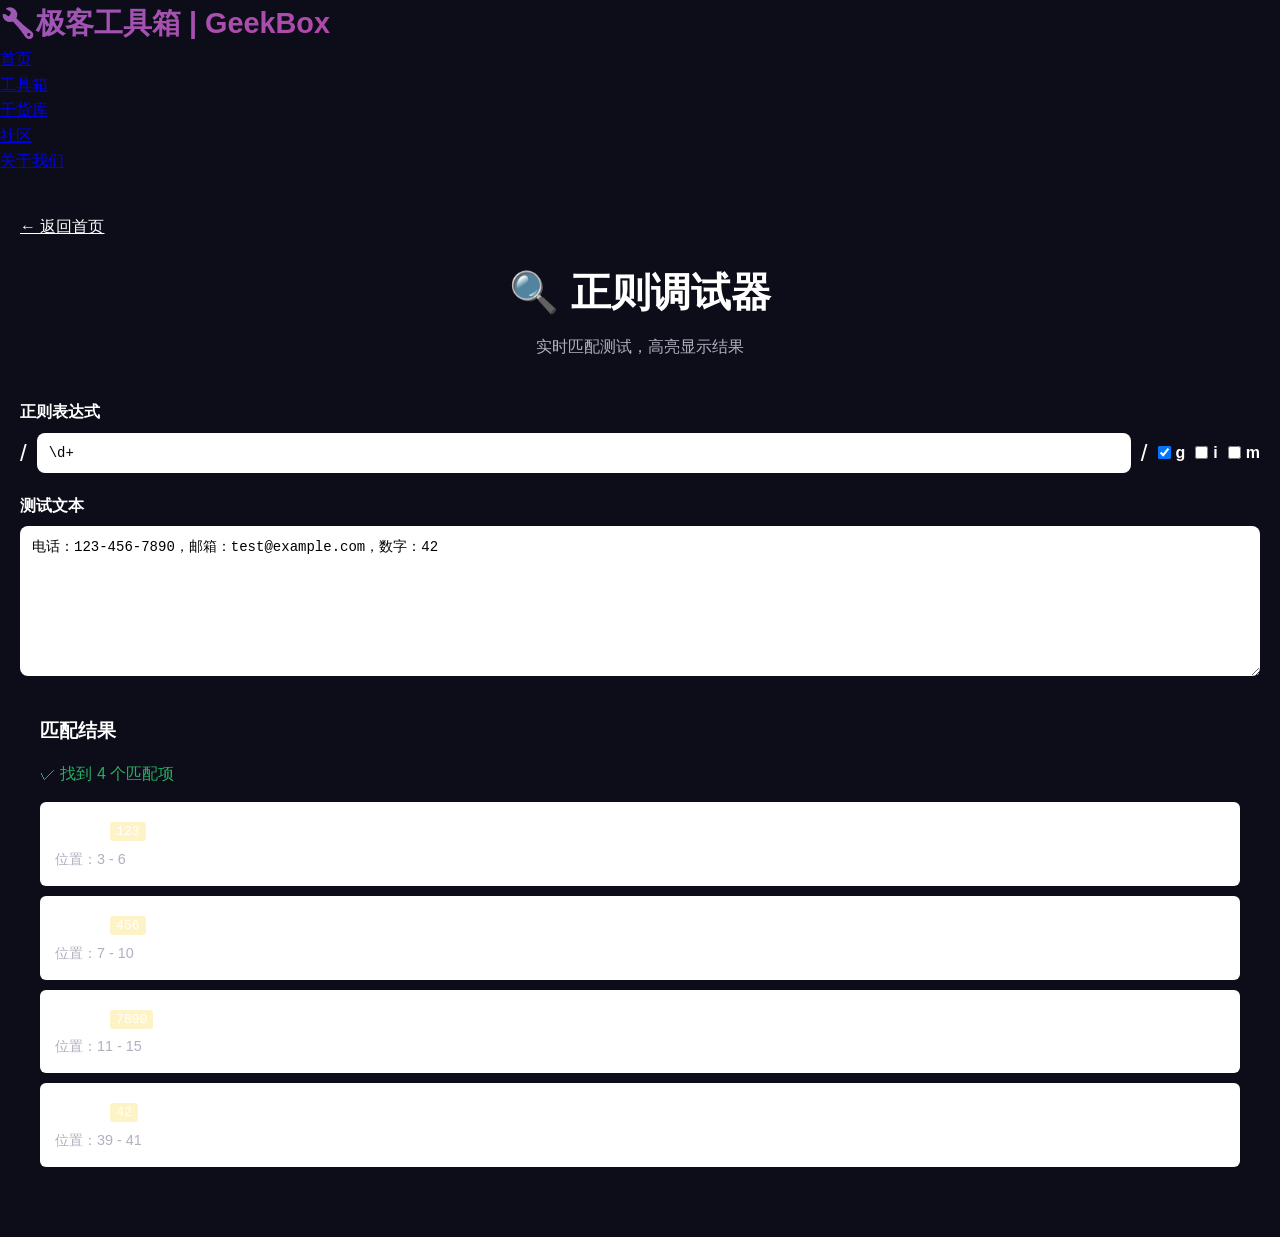
<file: tools/regex.html>
<!DOCTYPE html>
<html lang="zh-CN">
<head>
    <meta charset="UTF-8">
    <meta name="viewport" content="width=device-width, initial-scale=1.0">
    <title>正则调试器 - 极客工具箱</title>
    <link rel="stylesheet" href="../css/style.css">
    <style>
        .tool-container { max-width: 1400px; margin: 0 auto; padding: 40px 20px; }
        .tool-header { text-align: center; margin-bottom: 40px; }
        .tool-header h1 { font-size: 2.5em; margin-bottom: 10px; }
        .tool-header p { color: var(--text-secondary); }
        .tool-content { display: grid; gap: 20px; }
        .input-group { display: flex; flex-direction: column; gap: 8px; }
        .input-group label { font-weight: 600; }
        textarea, input[type="text"] {
            padding: 12px; border: 1px solid var(--border-color); border-radius: 8px;
            font-family: 'SF Mono', 'Monaco', monospace; font-size: 14px; outline: none;
        }
        textarea:focus, input:focus { border-color: var(--primary-color); }
        textarea { min-height: 150px; resize: vertical; }
        .regex-input { display: flex; gap: 10px; align-items: center; }
        .regex-input input { flex: 1; }
        .flags { display: flex; gap: 10px; }
        .flag-checkbox { display: flex; align-items: center; gap: 5px; cursor: pointer; }
        .result-area { background: var(--bg-secondary); padding: 20px; border-radius: 8px; min-height: 200px; }
        .match-item { background: white; padding: 15px; margin-bottom: 10px; border-radius: 6px; border-left: 3px solid var(--primary-color); }
        .match-text { font-family: monospace; background: #fef3c7; padding: 2px 6px; border-radius: 3px; }
        .back-link { display: inline-block; margin-bottom: 20px; color: var(--primary-color); }
        .back-link:hover { text-decoration: underline; }
        .btn { padding: 10px 20px; border-radius: 6px; border: none; cursor: pointer; font-weight: 600; }
        .btn-primary { background: var(--primary-color); color: white; }
        .btn-secondary { background: var(--bg-secondary); border: 1px solid var(--border-color); }
    </style>
</head>
<body>
    <nav class="navbar">
        <div class="container">
            <div class="logo"><span class="logo-icon">🔧</span><span class="logo-text">极客工具箱 | GeekBox</span></div>
            <ul class="nav-links">
                <li><a href="../index.html">首页</a></li>
                <li><a href="../index.html#tools">工具箱</a></li>
                <li><a href="../index.html#docs">干货库</a></li>
                <li><a href="../index.html#community">社区</a></li>
                <li><a href="../index.html#about">关于我们</a></li>
            </ul>
        </div>
    </nav>

    <div class="tool-container">
        <a href="../index.html" class="back-link">← 返回首页</a>
        <div class="tool-header">
            <h1>🔍 正则调试器</h1>
            <p>实时匹配测试，高亮显示结果</p>
        </div>

        <div class="tool-content">
            <div class="input-group">
                <label>正则表达式</label>
                <div class="regex-input">
                    <span style="font-size: 1.5em;">/</span>
                    <input type="text" id="pattern" placeholder="输入正则表达式，如：\d+" value="\d+">
                    <span style="font-size: 1.5em;">/</span>
                    <div class="flags">
                        <label class="flag-checkbox"><input type="checkbox" id="flag-g" checked> g</label>
                        <label class="flag-checkbox"><input type="checkbox" id="flag-i"> i</label>
                        <label class="flag-checkbox"><input type="checkbox" id="flag-m"> m</label>
                    </div>
                </div>
            </div>

            <div class="input-group">
                <label>测试文本</label>
                <textarea id="text" placeholder="输入要匹配的文本...">电话：123-456-7890，邮箱：test@example.com，数字：42</textarea>
            </div>

            <div class="result-area">
                <h3 style="margin-bottom: 15px;">匹配结果</h3>
                <div id="results"></div>
            </div>
        </div>
    </div>

    <script>
        const patternInput = document.getElementById('pattern');
        const textInput = document.getElementById('text');
        const flagG = document.getElementById('flag-g');
        const flagI = document.getElementById('flag-i');
        const flagM = document.getElementById('flag-m');
        const resultsDiv = document.getElementById('results');

        patternInput.addEventListener('input', testRegex);
        textInput.addEventListener('input', testRegex);
        flagG.addEventListener('change', testRegex);
        flagI.addEventListener('change', testRegex);
        flagM.addEventListener('change', testRegex);

        function testRegex() {
            const pattern = patternInput.value;
            const text = textInput.value;
            
            if (!pattern || !text) {
                resultsDiv.innerHTML = '<p style="color: var(--text-light);">请输入正则表达式和测试文本</p>';
                return;
            }

            try {
                let flags = '';
                if (flagG.checked) flags += 'g';
                if (flagI.checked) flags += 'i';
                if (flagM.checked) flags += 'm';

                const regex = new RegExp(pattern, flags);
                const matches = [...text.matchAll(regex)];

                if (matches.length === 0) {
                    resultsDiv.innerHTML = '<p style="color: var(--error);">✗ 未找到匹配项</p>';
                    return;
                }

                let html = `<p style="margin-bottom: 15px; color: var(--success);">✓ 找到 ${matches.length} 个匹配项</p>`;
                matches.forEach((match, i) => {
                    html += `
                        <div class="match-item">
                            <div><strong>匹配 ${i + 1}:</strong> <span class="match-text">${escapeHtml(match[0])}</span></div>
                            <div style="margin-top: 5px; font-size: 0.9em; color: var(--text-secondary);">
                                位置：${match.index} - ${match.index + match[0].length}
                            </div>
                            ${match.groups ? `<div style="margin-top: 5px;">分组：${JSON.stringify(match.groups)}</div>` : ''}
                        </div>
                    `;
                });
                resultsDiv.innerHTML = html;
            } catch (e) {
                resultsDiv.innerHTML = `<p style="color: var(--error);">✗ 正则表达式错误：${e.message}</p>`;
            }
        }

        function escapeHtml(text) {
            const div = document.createElement('div');
            div.textContent = text;
            return div.innerHTML;
        }

        testRegex();
    </script>
</body>
</html>
</file>
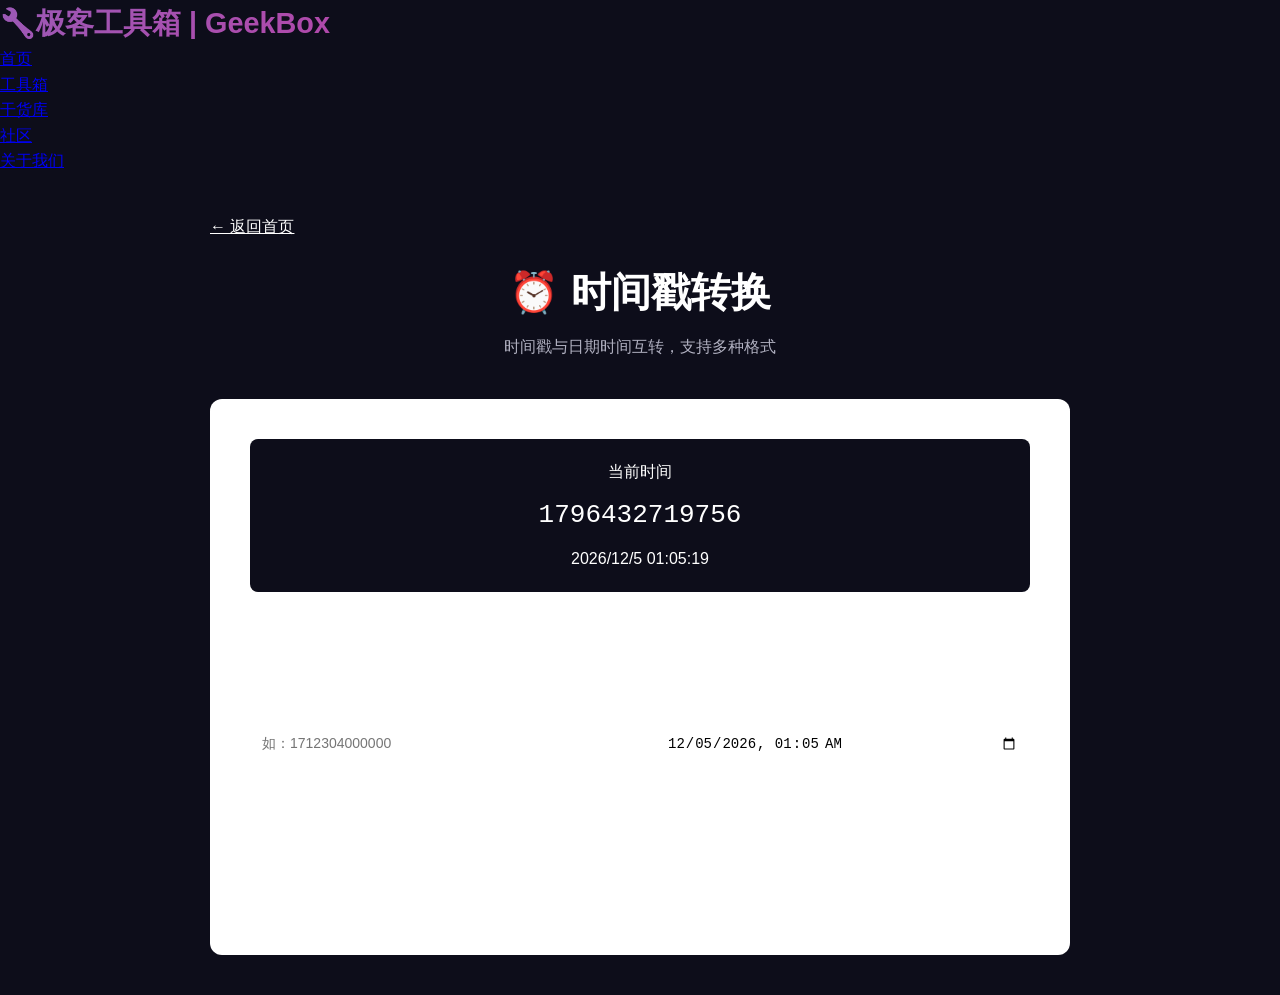
<file: tools/timestamp.html>
<!DOCTYPE html>
<html lang="zh-CN">
<head>
    <meta charset="UTF-8">
    <meta name="viewport" content="width=device-width, initial-scale=1.0">
    <title>时间戳转换 - 极客工具箱</title>
    <link rel="stylesheet" href="../css/style.css">
    <style>
        .tool-container { max-width: 900px; margin: 0 auto; padding: 40px 20px; }
        .tool-header { text-align: center; margin-bottom: 40px; }
        .tool-header h1 { font-size: 2.5em; margin-bottom: 10px; }
        .tool-header p { color: var(--text-secondary); }
        .tool-content { background: white; padding: 40px; border-radius: 12px; border: 1px solid var(--border-color); }
        .converter-grid { display: grid; grid-template-columns: 1fr 1fr; gap: 30px; }
        .converter-section { display: flex; flex-direction: column; gap: 15px; }
        .converter-section h3 { margin-bottom: 10px; }
        label { font-weight: 600; display: block; margin-bottom: 5px; }
        input, select { width: 100%; padding: 12px; border: 1px solid var(--border-color); border-radius: 8px; font-size: 14px; outline: none; }
        input:focus, select:focus { border-color: var(--primary-color); }
        .btn { padding: 12px 20px; border-radius: 8px; border: none; cursor: pointer; font-weight: 600; width: 100%; }
        .btn-primary { background: var(--primary-color); color: white; }
        .btn-secondary { background: var(--bg-secondary); border: 1px solid var(--border-color); }
        .current-time { background: var(--bg-dark); color: white; padding: 20px; border-radius: 8px; text-align: center; margin-bottom: 30px; }
        .current-time .timestamp { font-size: 2em; font-family: monospace; margin: 10px 0; }
        .back-link { display: inline-block; margin-bottom: 20px; color: var(--primary-color); }
        .back-link:hover { text-decoration: underline; }
        @media (max-width: 768px) { .converter-grid { grid-template-columns: 1fr; } }
    </style>
</head>
<body>
    <nav class="navbar">
        <div class="container">
            <div class="logo"><span class="logo-icon">🔧</span><span class="logo-text">极客工具箱 | GeekBox</span></div>
            <ul class="nav-links">
                <li><a href="../index.html">首页</a></li>
                <li><a href="../index.html#tools">工具箱</a></li>
                <li><a href="../index.html#docs">干货库</a></li>
                <li><a href="../index.html#community">社区</a></li>
                <li><a href="../index.html#about">关于我们</a></li>
            </ul>
        </div>
    </nav>

    <div class="tool-container">
        <a href="../index.html" class="back-link">← 返回首页</a>
        <div class="tool-header">
            <h1>⏰ 时间戳转换</h1>
            <p>时间戳与日期时间互转，支持多种格式</p>
        </div>

        <div class="tool-content">
            <div class="current-time">
                <div>当前时间</div>
                <div class="timestamp" id="currentTimestamp">0</div>
                <div id="currentDateTime">--</div>
            </div>

            <div class="converter-grid">
                <div class="converter-section">
                    <h3>时间戳 → 日期时间</h3>
                    <label>时间戳（毫秒）</label>
                    <input type="number" id="timestampInput" placeholder="如：1712304000000">
                    <button class="btn btn-primary" onclick="timestampToDateTime()">转换</button>
                    <div id="dateTimeResult" style="margin-top: 15px; padding: 15px; background: var(--bg-secondary); border-radius: 6px; min-height: 60px;"></div>
                </div>

                <div class="converter-section">
                    <h3>日期时间 → 时间戳</h3>
                    <label>日期时间</label>
                    <input type="datetime-local" id="dateTimeInput">
                    <button class="btn btn-primary" onclick="dateTimeToTimestamp()">转换</button>
                    <div id="timestampResult" style="margin-top: 15px; padding: 15px; background: var(--bg-secondary); border-radius: 6px; min-height: 60px;"></div>
                </div>
            </div>
        </div>
    </div>

    <script>
        const timestampInput = document.getElementById('timestampInput');
        const dateTimeInput = document.getElementById('dateTimeInput');
        const dateTimeResult = document.getElementById('dateTimeResult');
        const timestampResult = document.getElementById('timestampResult');
        const currentTimestampEl = document.getElementById('currentTimestamp');
        const currentDateTimeEl = document.getElementById('currentDateTime');

        // 实时更新当前时间
        function updateCurrentTime() {
            const now = Date.now();
            currentTimestampEl.textContent = now;
            currentDateTimeEl.textContent = new Date().toLocaleString('zh-CN');
        }
        updateCurrentTime();
        setInterval(updateCurrentTime, 1000);

        // 设置默认值为当前时间
        const now = new Date();
        dateTimeInput.value = now.toISOString().slice(0, 16);

        function timestampToDateTime() {
            const timestamp = parseInt(timestampInput.value);
            if (!timestamp) {
                dateTimeResult.innerHTML = '<p style="color: var(--error);">请输入时间戳</p>';
                return;
            }
            const date = new Date(timestamp);
            dateTimeResult.innerHTML = `
                <div><strong>北京时间：</strong>${date.toLocaleString('zh-CN')}</div>
                <div><strong>UTC 时间：</strong>${date.toUTCString()}</div>
                <div><strong>ISO 格式：</strong>${date.toISOString()}</div>
            `;
        }

        function dateTimeToTimestamp() {
            const value = dateTimeInput.value;
            if (!value) {
                timestampResult.innerHTML = '<p style="color: var(--error);">请选择日期时间</p>';
                return;
            }
            const date = new Date(value);
            const timestamp = date.getTime();
            timestampResult.innerHTML = `
                <div><strong>毫秒时间戳：</strong>${timestamp}</div>
                <div><strong>秒时间戳：</strong>${Math.floor(timestamp / 1000)}</div>
            `;
        }

        // 实时转换
        timestampInput.addEventListener('input', timestampToDateTime);
        dateTimeInput.addEventListener('input', dateTimeToTimestamp);
    </script>
</body>
</html>
</file>
<file: css/style.css>
/* 小魔头Galgame论坛 - 暗色二次元风格 */
:root {
    --primary: #9b59b6;
    --primary-light: #bb8fce;
    --primary-dark: #7d3c98;
    --secondary: #e91e8c;
    --secondary-light: #f48fb1;
    --accent: #ff6b9d;
    --bg-dark: #0d0d1a;
    --bg-card: #1a1a2e;
    --bg-card-hover: #252540;
    --text-primary: #ffffff;
    --text-secondary: #b0b0c0;
    --text-muted: #6c6c80;
    --border: #2d2d4a;
    --success: #27ae60;
    --warning: #f39c12;
    --danger: #e74c3c;
    --shadow: 0 4px 20px rgba(155, 89, 182, 0.3);
}

* { margin: 0; padding: 0; box-sizing: border-box; }

body {
    font-family: 'Noto Sans SC', sans-serif;
    background: var(--bg-dark);
    color: var(--text-primary);
    min-height: 100vh;
    line-height: 1.6;
}

.background-overlay {
    position: fixed;
    top: 0; left: 0;
    width: 100%; height: 100%;
    background: 
        radial-gradient(ellipse at 20% 20%, rgba(155, 89, 182, 0.15) 0%, transparent 50%),
        radial-gradient(ellipse at 80% 80%, rgba(233, 30, 140, 0.1) 0%, transparent 50%),
        radial-gradient(ellipse at 50% 50%, rgba(155, 89, 182, 0.05) 0%, transparent 70%);
    pointer-events: none;
    z-index: -1;
}

.main-container { max-width: 1400px; margin: 0 auto; padding: 0 20px; }

.header {
    display: flex;
    justify-content: space-between;
    align-items: center;
    padding: 20px 0;
    border-bottom: 1px solid var(--border);
}

.logo {
    font-size: 1.8rem;
    font-weight: 700;
    background: linear-gradient(135deg, var(--primary), var(--secondary));
    -webkit-background-clip: text;
    -webkit-text-fill-color: transparent;
    background-clip: text;
}

.nav { display: flex; gap: 10px; }

.nav-item {
    color: var(--text-secondary);
    text-decoration: none;
    padding: 10px 20px;
    border-radius: 25px;
    transition: all 0.3s ease;
    font-weight: 500;
}

.nav-item:hover, .nav-item.active {
    background: linear-gradient(135deg, var(--primary), var(--secondary));
    color: var(--text-primary);
    box-shadow: 0 4px 15px rgba(155, 89, 182, 0.4);
}

.user-info { display: flex; align-items: center; gap: 15px; }
#usernameDisplay { color: var(--primary-light); font-weight: 500; }
#userRole {
    padding: 4px 12px;
    border-radius: 20px;
    font-size: 0.85rem;
    background: var(--primary);
}

.btn-logout {
    background: transparent;
    border: 1px solid var(--border);
    color: var(--text-secondary);
    padding: 8px 16px;
    border-radius: 20px;
    cursor: pointer;
    transition: all 0.3s;
}
.btn-logout:hover { background: var(--danger); border-color: var(--danger); color: white; }

.banner {
    text-align: center;
    padding: 60px 20px;
    background: linear-gradient(135deg, rgba(155, 89, 182, 0.2), rgba(233, 30, 140, 0.2));
    border-radius: 20px;
    margin: 30px 0;
    border: 1px solid var(--border);
}

.banner h1 {
    font-size: 2.5rem;
    margin-bottom: 15px;
    background: linear-gradient(135deg, var(--primary-light), var(--secondary-light));
    -webkit-background-clip: text;
    -webkit-text-fill-color: transparent;
    background-clip: text;
}

.banner .subtitle { color: var(--text-secondary); font-size: 1.1rem; }

.categories {
    display: grid;
    grid-template-columns: repeat(auto-fit, minmax(300px, 1fr));
    gap: 20px;
    margin-bottom: 40px;
}

.category-card {
    background: var(--bg-card);
    border: 1px solid var(--border);
    border-radius: 16px;
    padding: 25px;
    cursor: pointer;
    transition: all 0.3s ease;
    position: relative;
    overflow: hidden;
}

.category-card::before {
    content: '';
    position: absolute;
    top: 0; left: 0;
    width: 100%; height: 4px;
    background: linear-gradient(90deg, var(--primary), var(--secondary));
}

.category-card:hover {
    transform: translateY(-5px);
    border-color: var(--primary);
    box-shadow: var(--shadow);
}

.category-icon { font-size: 2.5rem; margin-bottom: 15px; }
.category-name { font-size: 1.3rem; font-weight: 600; margin-bottom: 10px; }
.category-desc { color: var(--text-secondary); font-size: 0.95rem; }
.category-stats {
    margin-top: 15px;
    padding-top: 15px;
    border-top: 1px solid var(--border);
    display: flex;
    justify-content: space-between;
    color: var(--text-muted);
    font-size: 0.85rem;
}

.content { min-height: 500px; }
.page { display: none; }
.page.active { display: block; }

.section-title {
    font-size: 1.8rem;
    margin-bottom: 30px;
    padding-bottom: 15px;
    border-bottom: 2px solid var(--primary);
    display: flex;
    align-items: center;
    gap: 10px;
}

.posts-grid {
    display: grid;
    grid-template-columns: repeat(auto-fill, minmax(280px, 1fr));
    gap: 25px;
}

.post-card {
    background: var(--bg-card);
    border: 1px solid var(--border);
    border-radius: 16px;
    overflow: hidden;
    cursor: pointer;
    transition: all 0.3s ease;
}

.post-card:hover {
    transform: translateY(-5px);
    border-color: var(--primary);
    box-shadow: var(--shadow);
}

.post-card-header {
    padding: 20px;
    background: linear-gradient(135deg, rgba(155, 89, 182, 0.1), rgba(233, 30, 140, 0.1));
}

.post-cate-badge {
    display: inline-block;
    padding: 4px 12px;
    background: var(--primary);
    border-radius: 20px;
    font-size: 0.8rem;
    margin-bottom: 10px;
}

.post-title { font-size: 1.1rem; font-weight: 600; margin-bottom: 10px; line-height: 1.4; }
.post-meta { font-size: 0.85rem; color: var(--text-muted); }
.post-card-body { padding: 20px; }

.post-excerpt {
    color: var(--text-secondary);
    font-size: 0.95rem;
    margin-bottom: 15px;
    display: -webkit-box;
    -webkit-line-clamp: 3;
    -webkit-box-orient: vertical;
    overflow: hidden;
}

.post-footer {
    display: flex;
    justify-content: space-between;
    align-items: center;
    padding-top: 15px;
    border-top: 1px solid var(--border);
}

.post-stats { display: flex; gap: 15px; color: var(--text-muted); font-size: 0.85rem; }

.post-status {
    padding: 4px 12px;
    border-radius: 20px;
    font-size: 0.8rem;
}

.status-pending { background: var(--warning); color: white; }
.status-approved { background: var(--success); color: white; }
.status-rejected { background: var(--danger); color: white; }

.posts-list { display: flex; flex-direction: column; gap: 15px; }

.post-list-item {
    background: var(--bg-card);
    border: 1px solid var(--border);
    border-radius: 12px;
    padding: 20px;
    cursor: pointer;
    transition: all 0.3s ease;
    display: flex;
    justify-content: space-between;
    align-items: center;
}

.post-list-item:hover {
    border-color: var(--primary);
    background: var(--bg-card-hover);
}

.post-list-content { flex: 1; }
.post-list-actions { display: flex; gap: 10px; }

.post-detail {
    background: var(--bg-card);
    border: 1px solid var(--border);
    border-radius: 16px;
    padding: 30px;
    margin-bottom: 30px;
}

.post-detail-header {
    margin-bottom: 25px;
    padding-bottom: 20px;
    border-bottom: 1px solid var(--border);
}

.post-detail-title { font-size: 2rem; margin-bottom: 15px; }
.post-detail-meta {
    display: flex;
    gap: 20px;
    color: var(--text-muted);
    font-size: 0.9rem;
}

.post-detail-content { line-height: 1.8; color: var(--text-secondary); }

.post-download-section {
    margin-top: 30px;
    padding: 25px;
    background: linear-gradient(135deg, rgba(39, 174, 96, 0.1), rgba(39, 174, 96, 0.05));
    border-radius: 12px;
    border: 1px solid rgba(39, 174, 96, 0.3);
}

.download-btn {
    display: inline-flex;
    align-items: center;
    gap: 10px;
    padding: 15px 30px;
    background: linear-gradient(135deg, var(--success), #219a52);
    color: white;
    border: none;
    border-radius: 25px;
    font-size: 1.1rem;
    cursor: pointer;
    transition: all 0.3s;
    text-decoration: none;
}

.download-btn:hover {
    transform: scale(1.05);
    box-shadow: 0 5px 20px rgba(39, 174, 96, 0.4);
}

.comments-section {
    background: var(--bg-card);
    border: 1px solid var(--border);
    border-radius: 16px;
    padding: 25px;
}

.comments-section h3 { margin-bottom: 20px; display: flex; align-items: center; gap: 10px; }
.comment-form { margin-bottom: 30px; }

.comment-form textarea {
    width: 100%;
    min-height: 100px;
    padding: 15px;
    background: var(--bg-dark);
    border: 1px solid var(--border);
    border-radius: 12px;
    color: var(--text-primary);
    font-family: inherit;
    font-size: 1rem;
    resize: vertical;
    margin-bottom: 15px;
}

.comment-form textarea:focus { outline: none; border-color: var(--primary); }
.comments-list { display: flex; flex-direction: column; gap: 20px; }

.comment-item {
    padding: 20px;
    background: var(--bg-dark);
    border-radius: 12px;
    border: 1px solid var(--border);
}

.comment-header {
    display: flex;
    justify-content: space-between;
    margin-bottom: 10px;
}

.comment-user { color: var(--primary-light); font-weight: 500; }
.comment-time { color: var(--text-muted); font-size: 0.85rem; }
.comment-content { color: var(--text-secondary); line-height: 1.6; }

.editor-container {
    background: var(--bg-card);
    border: 1px solid var(--border);
    border-radius: 16px;
    padding: 30px;
}

.editor-container h2 { margin-bottom: 25px; }
.form-group { margin-bottom: 20px; }

.form-group label {
    display: block;
    margin-bottom: 8px;
    color: var(--text-secondary);
    font-weight: 500;
}

.form-group input,
.form-group select,
.form-group textarea {
    width: 100%;
    padding: 12px 15px;
    background: var(--bg-dark);
    border: 1px solid var(--border);
    border-radius: 10px;
    color: var(--text-primary);
    font-family: inherit;
    font-size: 1rem;
}

.form-group input:focus,
.form-group select:focus,
.form-group textarea:focus { outline: none; border-color: var(--primary); }

.form-group textarea { min-height: 200px; resize: vertical; }
.form-group small { display: block; margin-top: 8px; color: var(--text-muted); font-size: 0.85rem; }
.form-actions { display: flex; gap: 15px; margin-top: 25px; }

.btn-primary {
    padding: 12px 25px;
    background: linear-gradient(135deg, var(--primary), var(--secondary));
    color: white;
    border: none;
    border-radius: 25px;
    font-size: 1rem;
    font-weight: 500;
    cursor: pointer;
    transition: all 0.3s;
}

.btn-primary:hover {
    transform: translateY(-2px);
    box-shadow: 0 5px 20px rgba(155, 89, 182, 0.4);
}

.btn-secondary {
    padding: 12px 25px;
    background: transparent;
    color: var(--text-secondary);
    border: 1px solid var(--border);
    border-radius: 25px;
    font-size: 1rem;
    cursor: pointer;
    transition: all 0.3s;
}

.btn-secondary:hover { border-color: var(--text-secondary); }
.btn-full { width: 100%; }
.btn-small { padding: 8px 16px; font-size: 0.9rem; }
.btn-success { background: linear-gradient(135deg, var(--success), #219a52); }
.btn-danger { background: linear-gradient(135deg, var(--danger), #c0392b); }

.auth-container {
    max-width: 400px;
    margin: 50px auto;
    background: var(--bg-card);
    border: 1px solid var(--border);
    border-radius: 20px;
    padding: 40px;
}

.auth-tabs { display: flex; gap: 10px; margin-bottom: 30px; }

.auth-tab {
    flex: 1;
    padding: 12px;
    background: transparent;
    border: 1px solid var(--border);
    color: var(--text-secondary);
    border-radius: 25px;
    cursor: pointer;
    transition: all 0.3s;
    font-weight: 500;
}

.auth-tab.active {
    background: linear-gradient(135deg, var(--primary), var(--secondary));
    color: white;
    border-color: transparent;
}

.auth-form .form-group { margin-bottom: 20px; }

.footer {
    text-align: center;
    padding: 40px 0;
    margin-top: 50px;
    border-top: 1px solid var(--border);
    color: var(--text-muted);
}

.footer p { margin: 5px 0; }

.toast {
    position: fixed;
    top: 20px;
    right: 20px;
    padding: 15px 25px;
    background: var(--bg-card);
    border: 1px solid var(--border);
    border-radius: 12px;
    color: var(--text-primary);
    box-shadow: var(--shadow);
    transform: translateX(150%);
    transition: transform 0.3s ease;
    z-index: 1000;
}

.toast.show { transform: translateX(0); }
.toast.success { border-left: 4px solid var(--success); }
.toast.error { border-left: 4px solid var(--danger); }
.toast.warning { border-left: 4px solid var(--warning); }

.admin-panel {
    position: fixed;
    right: 20px;
    top: 100px;
    width: 450px;
    max-height: 70vh;
    background: var(--bg-card);
    border: 1px solid var(--border);
    border-radius: 16px;
    padding: 25px;
    box-shadow: var(--shadow);
    overflow-y: auto;
    z-index: 100;
}

.admin-panel h3 { margin-bottom: 20px; color: var(--primary-light); }
.admin-tabs { display: flex; gap: 10px; margin-bottom: 20px; }

.admin-tab {
    flex: 1;
    padding: 10px;
    background: var(--bg-dark);
    border: 1px solid var(--border);
    color: var(--text-secondary);
    border-radius: 8px;
    cursor: pointer;
    transition: all 0.3s;
}

.admin-tab.active {
    background: var(--primary);
    color: white;
    border-color: var(--primary);
}

.admin-item {
    padding: 15px;
    background: var(--bg-dark);
    border-radius: 10px;
    margin-bottom: 10px;
}

.admin-item-header { display: flex; justify-content: space-between; margin-bottom: 10px; }
.admin-item-actions { display: flex; gap: 8px; }

.category-header {
    display: flex;
    justify-content: space-between;
    align-items: center;
    margin-bottom: 25px;
}

.category-header h2 { display: flex; align-items: center; gap: 10px; }

.empty-state { text-align: center; padding: 60px 20px; color: var(--text-muted); }
.empty-state-icon { font-size: 4rem; margin-bottom: 20px; }
.empty-state-text { font-size: 1.1rem; }

.loading { text-align: center; padding: 40px; color: var(--text-muted); }
.loading::after { content: '...'; animation: dots 1.5s infinite; }

@keyframes dots {
    0%, 20% { content: '.'; }
    40% { content: '..'; }
    60%, 100% { content: '...'; }
}

@media (max-width: 768px) {
    .header { flex-direction: column; gap: 15px; }
    .nav { flex-wrap: wrap; justify-content: center; }
    .banner h1 { font-size: 1.8rem; }
    .categories { grid-template-columns: 1fr; }
    .posts-grid { grid-template-columns: 1fr; }
    .admin-panel { width: 95%; right: 2.5%; }
}

::-webkit-scrollbar { width: 8px; }
::-webkit-scrollbar-track { background: var(--bg-dark); }
::-webkit-scrollbar-thumb { background: var(--border); border-radius: 4px; }
::-webkit-scrollbar-thumb:hover { background: var(--primary); }
</file>
